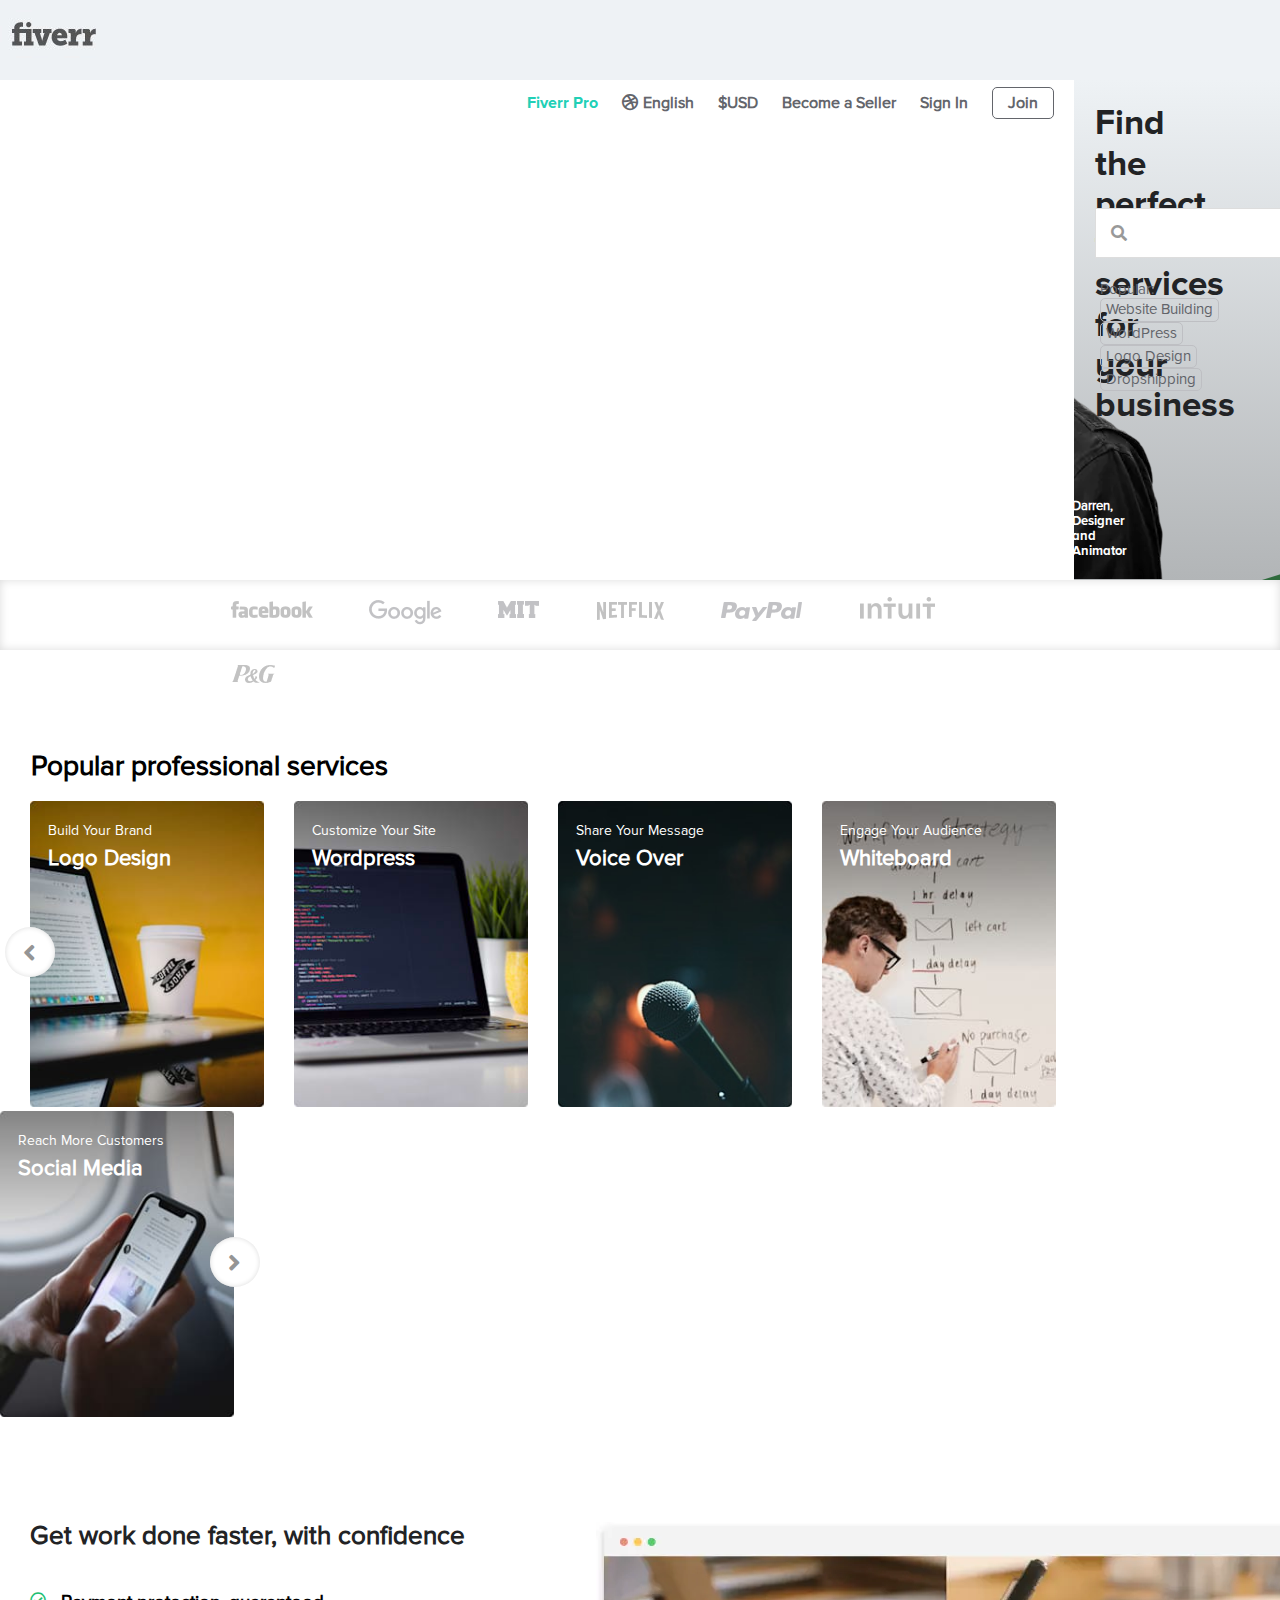
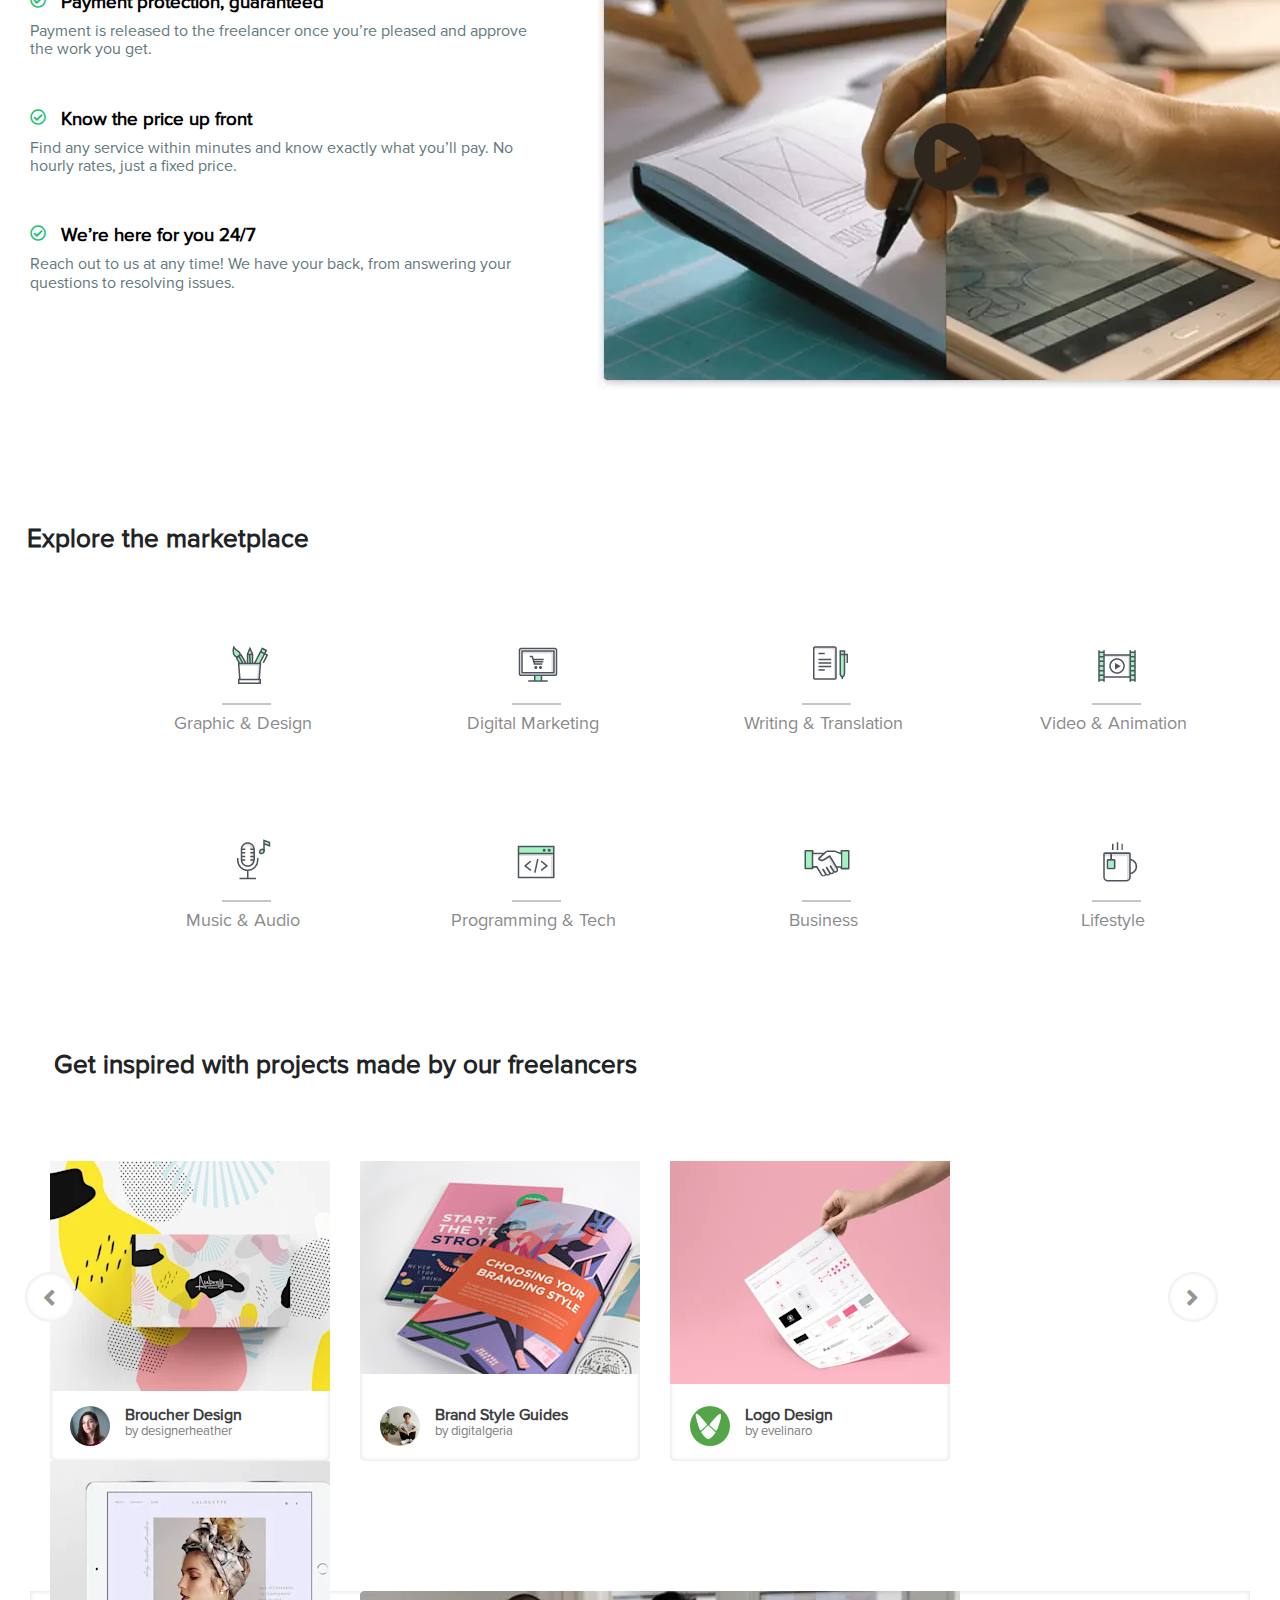
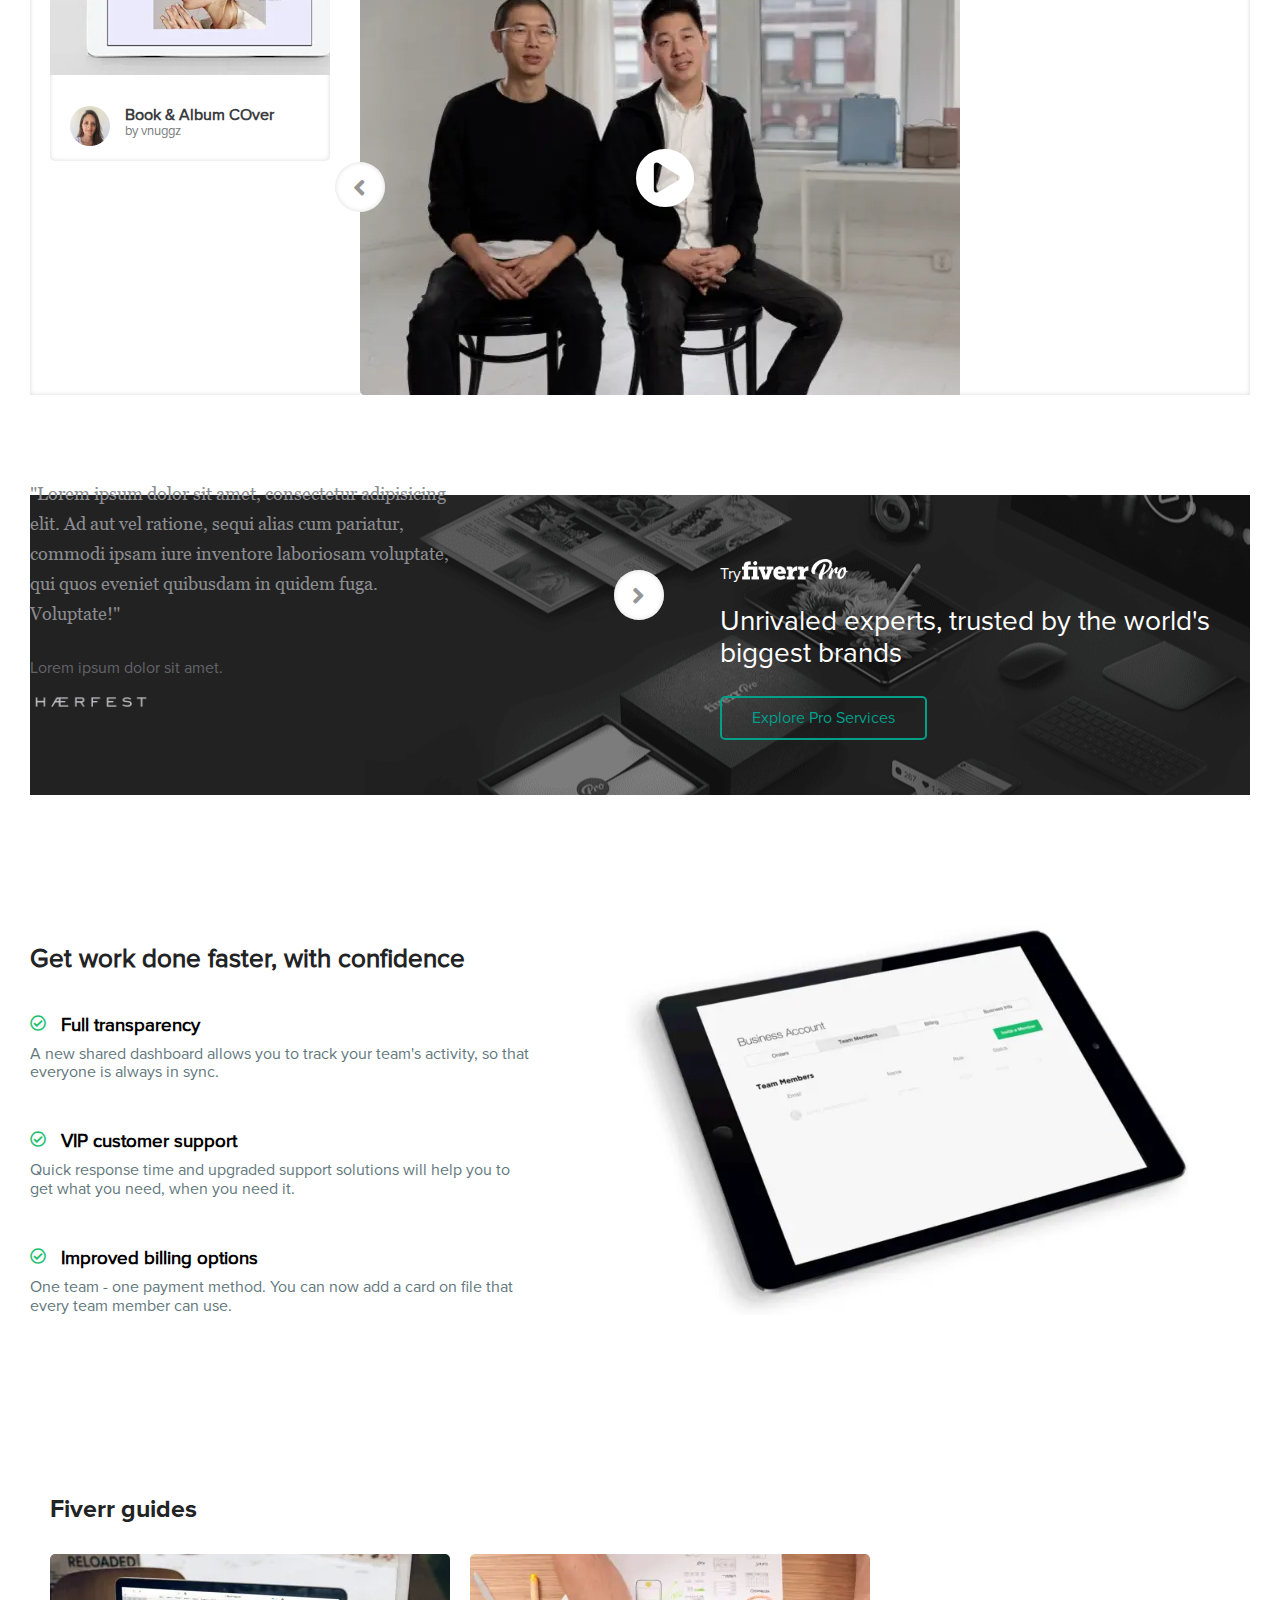
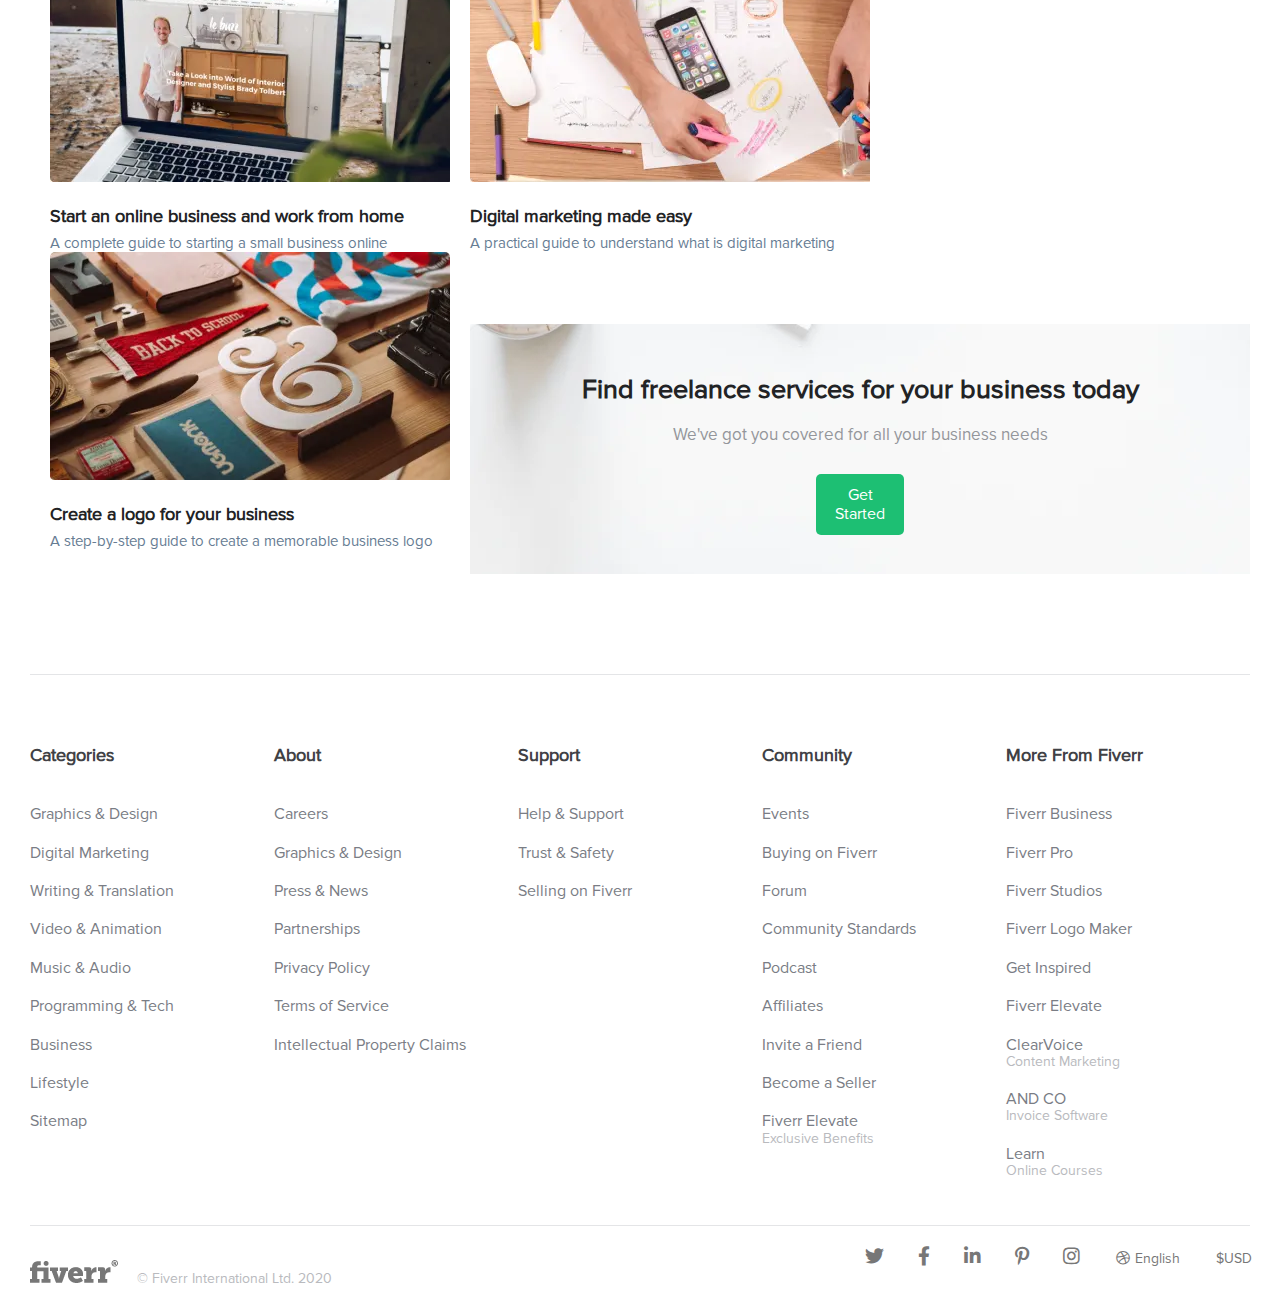
<file: index.html>
<!DOCTYPE html>
<html lang="en">
<head>
  <meta charset="UTF-8">
  <meta name="viewport" content="width=device-width, initial-scale=1.0">
  <meta http-equiv="X-UA-Compatible" content="ie=edge">


  <link rel="stylesheet" href="css/normalize.css">
  <link rel="stylesheet" href="css/custom.css">
  <link rel="stylesheet" href="css/font-awesome.css">
  <link rel="stylesheet" href="style.css">
  <link rel="stylesheet" href="css/responsive.css">
  <link rel="shortcut icon" type="image/x-icon" href="images/fiverr-128.png">


  <title>Fiverr</title>
</head>
  <!-- header div start here -->
  <div class="header">
   <div class="header-left">
     <img src="images/logo.jpg" alt="">
   </div>
   <div class="header-right">
     <ul>
       <li><a href="#">Fiverr Pro</a></li>
       <li><a href="#"><i class="fab fa-dribbble"></i>English</a></li>
       <li><a href="#">$USD</a></li>
       <li><a href="#">Become a Seller</a></li>
       <li><a href="#">Sign In</a></li>
       <li><a href="#">Join</a></li>
     </ul>
   </div>
  </div>
  <!-- header div ends here -->
  <!-- slider div starts here -->
  <div class="slider">
    <img class="bgi" src="images/11.png" alt="">
    <img class="bgi-people" src="images/111.jpg" alt="">
   <div class="mid">
     <div class="slider-left">
       <h1>Find the perfect freelance services for your business</h1>
       <form action="#">
       <input type="text" placeholder="Try Building Mobile App"><i class="fas fa-search"></i>
       <input type="submit" value="Search">
       </form>

         <ul>
           <li>Popular:</li>
           <li><a href="#">Website Building</a></li>
           <li><a href="#">WordPress</a></li>
           <li><a href="#">Logo Design</a></li>
           <li><a href="#">Dropshipping</a></li>
         </ul>


     </div>

     <div class="slider-right">
        <ul>
          <li><i class="far fa-star"></i></li>
          <li><i class="far fa-star"></i></li>
          <li><i class="far fa-star"></i></li>
          <li><i class="far fa-star"></i></li>
          <li><i class="far fa-star"></i></li>
        </ul>
        <h6><span>Darren,</span>  Designer and Animator</h6>
     </div>

   </div>
  </div>
  <!-- slider div ends here -->
  <!-- clients div starts here -->
  <div class="clients">
    <div class="mid">
      <ul>
        <li><img src="images/1.png" alt=""></li>
        <li><img src="images/2.png" alt=""></li>
        <li><img src="images/3.png" alt=""></li>
        <li><img src="images/4.png" alt=""></li>
        <li><img src="images/5.png" alt=""></li>
        <li><img src="images/6.png" alt=""></li>
        <li><img src="images/7.png" alt=""></li>
      </ul>
    </div>
  </div>
  <!-- clients div ends here -->
  <!-- services div starts here -->
    <div class="services">
        <h1 class="matha">Popular professional services</h1>
      <ul>
        <li><a href="#"><img src="images/11.jpg" alt=""><h3>Build Your Brand</h3><h1>Logo Design</h1><div class="car-left"><i class="fas fa-angle-left"></i></div></a></li>
        <li><a href="#"><img src="images/15.jpg" alt=""><h3>Customize Your Site</h3><h1>Wordpress</h1></a></li>
        <li><a href="#"><img src="images/13.jpg" alt=""><h3>Share Your Message</h3><h1>Voice Over</h1></a></li>
        <li><a href="#"><img src="images/14.jpg" alt=""><h3>Engage Your Audience</h3><h1>Whiteboard</h1></a></li>
        <li><a href="#"><img src="images/12.jpg" alt=""><h3>Reach More Customers</h3><h1>Social Media</h1><div class="car-right">
          <i class="fas fa-angle-right"></i>
        </div></a></li>
      </ul>

    </div>
  <!-- services div ends here -->
  <!-- video div starts here -->
  <div class="video">
    <div class="video-left">
      <h2>Get work done faster, with confidence</h2>
      <div class="vl1">
        <i class="far fa-check-circle"></i>
        <h3>Payment protection, guaranteed</h3>
        <p>Payment is released to the freelancer once you’re pleased and approve the work you get.</p>
      </div>
      <div class="vl2">
        <i class="far fa-check-circle"></i>
        <h3>Know the price up front</h3>
        <p>Find any service within minutes and know exactly what you’ll pay. No hourly rates, just a fixed price.</p>
      </div>
      <div class="vl3">
        <i class="far fa-check-circle"></i>
        <h3>We’re here for you 24/7</h3>
        <p>Reach out to us at any time! We have your back, from answering your questions to resolving issues.</p>
      </div>
    </div>
    <div class="video-right">

      <a href="https://cloudinary.fiverrcdn.com/video/upload/vc_auto,q_70/general_assets/logged_out_homepage/assets/campaign.mp4"><img src="images/video.jpg" alt=""> <i class="fas fa-play-circle"></i></a>
    </div>
  </div>
  <!-- video div ends here -->
  <!-- marketplace div starts here -->
  <div class="marketplace">
    <h2>Explore the marketplace</h2>
      <div class="marketplace-top">

        <ul>
          <li><a href="#"><img src="images/m1.png" alt=""><hr><h6>Graphic & Design</h6></a></li>
          <li><a href="#"><img src="images/m2.png" alt=""><hr><h6>Digital Marketing</h6></a></li>
          <li><a href="#"><img src="images/m3.png" alt=""><hr><h6>Writing & Translation</h6></a></li>
          <li><a href="#"><img src="images/m4.png" alt=""><hr><h6>Video & Animation</h6></a></li>
        </ul>

      </div>
      <div class="marketplace-bottom">
        <ul>
          <li><a href="#"><img src="images/m5.png" alt=""><hr><h6>Music & Audio</h6></a></li>
          <li><a href="#"><img src="images/m6.png" alt=""><hr><h6>Programming & Tech</h6></a></li>
          <li><a href="#"><img src="images/m7.png" alt=""><hr><h6>Business</h6></a></li>
          <li><a href="#"><img src="images/m8.png" alt=""><hr><h6>Lifestyle</h6></a></li>
        </ul>
      </div>


  </div>
  <!-- marketplace div ends here -->
  <!-- inspiration div starts here -->
  <div class="inspiration">
    <h2>Get inspired with projects made by our freelancers</h2>
   <div class="ins1">
     <div class="car-left2"><i class="fas fa-angle-left"></i>
     </div>
     <div class="ins1-top">

       <a href="#">
         <img src="images/i1.jpg" alt="">
       </a>
     </div>
     <div class="ins1-bottom">
        <div class="ins1-bottom-left">
          <div class="circle1">

          </div>
        </div>
        <div class="ins1-bottom-right">
          <h5>Broucher Design</h5>
          <h6>by designerheather</h6>
        </div>


     </div>
   </div>
   <div class="ins2">
     <div class="ins2-top">
       <a href="#">
         <img src="images/i2.jpg" alt="">
       </a>
     </div>
     <div class="ins2-bottom">
       <div class="ins2-bottom-left">
         <div class="circle2">

         </div>
       </div>
       <div class="ins2-bottom-right">
         <h5>Brand Style Guides</h5>
         <h6>by digitalgeria</h6>
       </div>

     </div>
   </div>
   <div class="ins3">
     <div class="ins3-top">
       <a href="#">
         <img src="images/i3.jpg" alt="">
       </a>
     </div>
     <div class="ins3-bottom">
       <div class="ins3-bottom-left">
         <div class="circle3">

         </div>
       </div>
       <div class="ins3-bottom-right">
         <h5>Logo Design</h5>
         <h6>by evelinaro</h6>
       </div>

     </div>
   </div>
   <div class="ins4">
     <div class="ins4-top">
       <a href="#">
         <img src="images/i4.jpg" alt="">
       </a>
     </div>
     <div class="ins4-bottom">
       <div class="ins4-bottom-left">
         <div class="circle4">

         </div>
       </div>
       <div class="ins4-bottom-right">
         <h5>Book & Album COver</h5>
         <h6>by vnuggz</h6>
       </div>

     </div>
     <div class="car-right2">
       <i class="fas fa-angle-right"></i>
     </div>
   </div>
  </div>
  <!-- inspiration div ends here -->
  <!-- testimonial div starts here -->
  <div class="testimonial">
    <div class="test-left">
      <a href="https://cloudinary.fiverrcdn.com/video/upload/vc_auto,q_70/general_assets/logged_out_homepage/assets/Haerfest.mp4"><i class="fas fa-play-circle"></i></a>

      <div class="car-left3"><i class="fas fa-angle-left"></i>
      </div>
      <a href="https://cloudinary.fiverrcdn.com/video/upload/vc_auto,q_70/general_assets/logged_out_homepage/assets/Haerfest.mp4"><img src="images/test.jpg" alt=""></a>

    </div>
    <div class="test-right">
      <h2>"Lorem ipsum dolor sit amet, consectetur adipisicing elit. Ad aut vel ratione, sequi alias cum pariatur, commodi ipsam iure inventore laboriosam voluptate, qui quos eveniet quibusdam in quidem fuga. Voluptate!"</h2>
      <h6>Lorem ipsum dolor sit amet.</h6>
      <img src="images/haerfest.png" alt="">
      <div class="car-right3">
        <i class="fas fa-angle-right"></i>
      </div>
    </div>
  </div>
  <!-- testimonial div ends here -->
  <!-- pro div starts here -->
  <div class="pro">
    <div class="pro-left">
       <div class="pro-left-sticker">
         <div class="pls1">
           <h6>Try</h6>
         </div>
         <div class="pls2">
           <img src="images/pro.png" alt="">
         </div>
       </div>
       <h3>Unrivaled experts, trusted by the world's biggest brands</h3>
       <div class="button">
         <a href="#">Explore Pro Services</a>
       </div>
    </div>
  </div>
  <!-- pro div ends here -->
  <!-- business div starts here -->
  <div class="business">
    <div class="business-left">
      <h2>Get work done faster, with confidence</h2>
      <div class="bl1">
        <i class="far fa-check-circle"></i>
        <h3>Full transparency</h3>
        <p>A new shared dashboard allows you to track your team's activity, so that everyone is always in sync.</p>
      </div>
      <div class="bl2">
        <i class="far fa-check-circle"></i>
        <h3>VIP customer support</h3>
        <p>Quick response time and upgraded support solutions will help you to get what you need, when you need it.</p>
      </div>
      <div class="bl3">
        <i class="far fa-check-circle"></i>
        <h3>Improved billing options</h3>
        <p>One team - one payment method. You can now add a card on file that every team member can use.</p>
      </div>

    </div>
    <div class="business-right">
        <img src="images/ipadX2.webp" alt="">
    </div>
  </div>
  <!-- business div ends here -->
  <!-- guides div starts here -->
  <div class="guides">
    <h2>Fiverr guides</h2>
   <div class="guide1">

     <div class="guide1-top">

       <a href="#">
         <img src="images/guide1.webp" alt="">
       </a>
     </div>
     <div class="guide1-bottom">

      <a href=""><h5>Start an online business and work from home</h5></a>
      <a href=""><h6>A complete guide to starting a small business online</h6></a>
     </div>
   </div>
   <div class="guide2">

     <div class="guide2-top">

       <a href="#">
         <img src="images/guide2.webp" alt="">
       </a>
     </div>
     <div class="guide2-bottom">
       <a href=""><h5>Digital marketing made easy</h5></a>
       <a href=""><h6>A practical guide to understand what is digital marketing</h6></a>

     </div>
   </div>
   <div class="guide3">

     <div class="guide3-top">

       <a href="#">
         <img src="images/guide3.webp" alt="">
       </a>
     </div>
     <div class="guide3-bottom">
       <a href=""><h5>Create a logo for your business</h5></a>
       <a href=""><h6>A step-by-step guide to create a memorable business logo</h6></a>

     </div>
   </div>
  </div>
  <!-- guide div ends here -->
  <!-- ad div starts here -->
    <div class="ad">
      <h2>Find freelance services for your business today</h2>
      <p>We've got you covered for all your business needs</p>
      <a href="#">Get Started</a>
    </div>
  <!-- ad div ends here -->
  <!-- footer-top div starts here -->
  <div class="footer-top">
    <div class="ft1">
      <h4>Categories</h4>
      <a href="#">Graphics & Design</a>
      <a href="#">Digital Marketing</a>
      <a href="#">Writing & Translation</a>
      <a href="#">Video & Animation</a>
      <a href="#">Music & Audio</a>
      <a href="#">Programming & Tech</a>
      <a href="#">Business</a>
      <a href="#">Lifestyle</a>
      <a href="#">Sitemap</a>

    </div>
    <div class="ft2">
      <h4>About</h4>
      <a href="#">Careers</a>
      <a href="#">Graphics & Design</a>
      <a href="#">Press & News</a>
      <a href="#">Partnerships</a>
      <a href="#">Privacy Policy</a>
      <a href="#">Terms of Service</a>
      <a href="#">Intellectual Property Claims</a>



    </div>
    <div class="ft3">
      <h4>Support</h4>
      <a href="#">Help & Support</a>
      <a href="#">Trust & Safety</a>
      <a href="#">Selling on Fiverr</a>


   </div>
    <div class="ft4">
      <h4>Community</h4>
      <a href="#">Events</a>
      <a href="#">Buying on Fiverr</a>
      <a href="#">Forum</a>
      <a href="#">Community Standards</a>
      <a href="#">Podcast</a>
      <a href="#">Affiliates</a>
      <a href="#">Invite a Friend</a>
      <a href="#">Become a Seller</a>
      <a href="#">Fiverr Elevate<span>Exclusive Benefits</span></a>

    </div>
    <div class="ft5">
      <h4>More From Fiverr</h4>
      <a href="#">Fiverr Business</a>
      <a href="#">Fiverr Pro</a>
      <a href="#">Fiverr Studios</a>
      <a href="#">Fiverr Logo Maker</a>
      <a href="#">Get Inspired</a>
      <a href="#">Fiverr Elevate</a>
      <a href="#">ClearVoice<span>Content Marketing</span></a>
      <a href="#">AND CO<span>Invoice Software</span></a>
      <a href="#">Learn<span>Online Courses</span></a>

    </div>
  </div>
  <!-- footer-top div ends here -->
  <!-- footer-bottom starts here -->
   <div class="footer-bottom">
     <div class="fb-l">
       <ul>
         <li><a href="#"><img src="images/footer-logo.png" alt=""></a></li>
         <li><a href="#">© Fiverr International Ltd. 2020</a></li>
       </ul>
     </div>
     <div class="fb-r">
       <ul>
         <li><a href=""><i class="fab fa-twitter"></i></a></li>
         <li><a href=""><i class="fab fa-facebook-f"></i></a></li>
         <li><a href=""><i class="fab fa-linkedin-in"></i></a></li>
         <li><a href=""><i class="fab fa-pinterest-p"></i></a></li>
         <li><a href=""><i class="fab fa-instagram"></i></a></li>
         <li><a href="#"><i class="fab fa-dribbble"></i>English</a></li>
         <li><a href="">$USD</a></li>
       </ul>
     </div>
   </div>
  <!-- footer-bottom ends here -->



  <body>

   <script type="text/javascript" src="js/jquery-3.4.1.min.js"></script>
   <script type="text/javascript" src="js/html5shiv.min.js"></script>
   <script type="text/javascript" src="js/respond.min.js"></script>
   <script type="text/javascript" src="js/selectivizr-min.js"></script>
   <script type="text/javascript" src="js/mixitup.min.js"></script>
   <script type="text/javascript" src="js/jquery.waypoints.min.js"></script>

   <script type="text/javascript" src="js/main.js"></script>
   <script type="text/javascript" src="js/custom.js"></script>
</body>
</html>
</file>
<file: css/custom.css>
svg.radial-progress {
  height: auto;
  max-width: 200px;
  padding: 1em;
  transform: rotate(-90deg);
  width: 70%;
}

svg.radial-progress circle {
  fill: rgba(0,0,0,0);
  stroke: #fff;
  stroke-dashoffset: 219.91148575129;
  stroke-width:5;
}

svg.radial-progress circle.incomplete { opacity: 0.25; }

svg.radial-progress circle.complete { stroke-dasharray: 219.91148575129; }

svg.radial-progress text {
  fill: #fff;
  text-anchor: middle;
}
</file>
<file: style.css>
@font-face {
  font-family:anari;
  src: url(fonts/Proxima-Nova-Alt-Bold.otf);
}
@font-face {
  font-family:habiya;
  src: url(fonts/Proxima-Nova-Bold.otf);
}

@font-face {
  font-family:khilari;
  src: url(fonts/ProximaNova-Regular.otf);
}
@font-face {
  font-family:george;
  src: url(fonts/Georgia.ttf);
}


/* header div starts here */
 .header{
   height:80px;
   background-color:#eef2f5;
 }
 .header .header-left{
   width:20%;
   float: left;
   margin-top:10px;
 }
 .header .header-right{
   float:left;

 }
 .header .header-right ul{
   margin-left:527px;
   margin-top:32px;
 }
 .header .header-right ul li:nth-child(1) a{
   color: #21d0b6;
   font-family:anari;
   font-weight:400;
 }
 .header .header-right ul li{
   display: inline-block;
   font-family:khilari;
   margin-right:20px;
   font-weight:700;


 }


 .header .header-right ul li a{
   color:#63656b;
 }
  .header .header-right ul li:nth-child(6) a{
    border:1px solid #63656b;
    padding:5px 15px;
    border-radius:5px;
  }
  .header .header-right ul li:nth-child(2) a i{
    margin-right:5px;
  }
/* header div ends here */
/* slider div starts here */
  .slider{
    height:500px;
    background:linear-gradient(#eef2f5,#b2b5b7);
    position: relative;
    overflow: hidden;


  }

  .slider .bgi{
    position:absolute;
    top:2px;
    left:188px;
  }
  .slider .bgi-people{
    position:absolute;
    bottom:1px;
    right:54px;
  }

  .mid{
    width:80%;
    margin: auto;
  }
  .slider .slider-left h1{
    font-family:anari;
    font-weight:normal;
    color:#222325;
    width:55%;
    float: left;
    font-size:35px;
  }
  .slider .slider-left{
    position: relative;

  }
.slider .slider-left input[type="text"]{

  box-sizing: border-box;
  position:absolute;
  top:128px;
  left:0px;
  padding:15px 155px;
  border:1px solid #DDDDDD;

}
.slider .slider-left input[type="submit"]{
  color:#fff;
  background-color:#1DBF73;
  position:absolute;
  top:128px;
  left:468px;
  padding:15px 25px;
  font-family:anari;
  border:1px solid transparent;
  border-top-right-radius:3px;
  border-bottom-right-radius:3px;
}
.slider .slider-left form i{
  color:#999999;
  position: absolute;
  top:145px;
  left:16px;
}
.slider .slider-left input[type="text"]::placeholder{
  color:#9B9AA0;
  font-family:khilari;
  font-size:15px;
  text-align:right;
}
.slider .slider-left ul li{
  display: inline-block;
  font-family:khilari;
  font-size:15px;
  margin:0px 5px;



}
.slider .slider-left  ul li a{
  color: #62646A;
  border:1px solid #BEBFC3;
  padding:2px 5px;
  display: block;
  border-radius:5px;
}
.slider .slider-left  ul li:hover a{
  background-color:#c5c6c9;
}
.slider .slider-left ul{
  position: absolute;
  top:200px;
  left:0px;
  overflow:hidden;
}
.slider .slider-left ul li:nth-child(1){
  color:#62646A;
}
.slider .slider-right ul li{
  display: inline-block;


}
.slider .slider-right ul{
  bottom:39px;
  right:243px;
  position: absolute;
}
.slider .slider-right ul li i{
  color: #FFC100;
  font-size:14px;

}
.slider .slider-right h6{
  bottom:21px;
  right:153px;
  position: absolute;
  color:#fff;
  font-family:anari;
  font-size:13px;
}
.slider .slider-right h6 span{
  font-family:khilari ;
}

/* slider div ends here */
/* clients div starts here */
.clients{
  height:70px;

  box-shadow:inset 0 0 10px #dcdcdc;
}
.clients ul{
  width:80%;
  margin: auto;

}
.clients ul li{
  display: inline-block;
  margin-right:50px;
}
/* clients div ends here */
/* services div starts here */
.services{
  margin-top:100px;
  position: relative;
  margin-bottom:100px;
}
.services .matha{
  font-family:khilari;
  font-size:28px;
  margin-left:31px;
}
.services ul li{
  display: inline-block;
}
.services ul li:nth-child(1){
  margin-left:30px;
}
.services ul li:hover a img{
  opacity: 0.8;
  transition:0.1s;
}
.services ul li a img{
  width:90%;

  margin-right:10px;

}
.services ul li a{
  display: block;
}
.services ul li a h3{
  position: absolute;
  top:22px;
  left:18px;
  font-family:khilari;
  color: #fff;
  font-size:14px;
  font-weight:400;
}
.services ul li a h1{
  position: absolute;
  top:30px;
  left:18px;
  font-family:khilari;
  color: #fff;
  font-size:22px;
}
.services ul li a{
  position: relative;
}
.car-left{
  width:50px;
  height:50px;
  background-color:#fff;
  border-radius:50%;
  position: absolute;
  top:126px;
  left:-25px;
  box-shadow:inset 0 0 5px #dcdcdc;
}
.car-left i{
  color: #959595;
  text-align: center;
  font-size:25px;
  margin-top:13px;
  margin-left:18px;
}
.car-right{
  width:50px;
  height:50px;
  background-color:#fff;
  border-radius:50%;
  position: absolute;
  top:126px;
  right:0px;
  box-shadow:inset 0 0 5px #dcdcdc;
}
.car-right i{
  color: #959595;
  text-align: center;
  font-size:25px;
  margin-top:13px;
  margin-left:18px;
}
/* services div ends here */
/* video div starts here */
 .video{
   margin-left:30px;
 }
 .video-left{
   width:50%;
   float: left;
 }
 .video-right{
   width:50%;
   float: left;
 }
 .video-left h2{
   font-family:khilari;
   font-size:26px;
   color: #222325;
   font-weight:700;

 }
 .video-left h3{
   font-family:khilari;
   display: block;
   float: left;
   width:95%;
}
 .video-left p{
   font-family:khilari;
   font-weight:400;
   color: #62777C;
   width:80%;
   padding:30px 0px;


}
  .video-left i{
    color: #1DBF73;
    width:5%;
    float: left;
}
.video-left .vl1{
  padding-top:20px;
}
.video-left .vl1,.vl2,.vl3{
  margin-top:20px;
}
.video-right{
  position: relative;
}
.video-right img{

  margin-left:-59px;

}
.video-right a i{
  font-size:70px;
  position: absolute;
  top:200px;
  left:258px;
  color: #2F261E;
}
/* video div ends here */
.marketplace ul{
 margin-left:100px;
}
.marketplace ul li{
  display: inline-block;
}
.marketplace ul li hr{
  width:20%;
  margin-left:10px;
  transition:0.5s;

  border-top:none;
  border:1.5px solid #C5C6C9;

}
.marketplace ul li:hover hr{
  transform: scale(1.5);

  border:1.5px solid #1DBF73;

}
.marketplace-top ul li{
  width:20%;
  padding:0px 25px;

}
.marketplace-top ul li img{
  margin-left:81px;
}

.marketplace-bottom ul{
  margin-top:100px;
}
.marketplace-bottom ul li{
  width:20%;
  padding:0px 25px;
}
.marketplace ul li h6{
  font-family:khilari;
  color:#898A8B;
  font-size:18px;
  font-weight:normal;
  text-align: center;
}
.marketplace-bottom ul li img{
  margin-left:81px;
}
.marketplace-bottom ul li hr{
  margin-left:97px;
}
.marketplace-top ul li hr{
  margin-left:97px;
}
.marketplace-top ul li:nth-child(1) img{
  margin-left:94px;
}
.marketplace-top ul li:nth-child(2) img{
  margin-left:82px;
}
.marketplace-top ul li:nth-child(3) img{
  margin-left:91px;
}
.marketplace-top ul li:nth-child(4) img{
  margin-left:95px;
}
.marketplace-bottom ul li:nth-child(1) img{
  margin-left:93px;
}
.marketplace-bottom ul li:nth-child(2) img{
  margin-left:95px;
}
.marketplace-bottom ul li:nth-child(3) img{
  margin-left:83px;
}
.marketplace-bottom ul li:nth-child(4) img{
  margin-left:88px;
}
.marketplace h2{
  font-family:khilari;
  font-size:26px;
  color: #222325;
  font-weight:700;
  margin-left:27px;
  padding-bottom:80px;
}
.marketplace{
  margin-top:703px;
  margin-bottom:120px;
}
/* marketplace div ends here */
/* inspiration div starts here */
 .inspiration{
   margin-left:50px;

   position: relative;

 }

 .inspiration .ins1,.ins2,.ins3,.ins4{
   width:280px;
   height:300px;

   float: left;
   margin-right:30px;

   border-radius:5px;
   box-shadow:inset 0 0 5px #dcdcdc;
 }
.inspiration .ins1-top,.ins2-top,.ins3-top,.ins4-top{
  width:280px;
  height:230px;
  overflow: hidden;


}
.inspiration .ins1-top a:hover img{
  opacity: 0.8;

}
.inspiration .ins2-top a:hover img{
  opacity: 0.8;
}
.inspiration .ins3-top a:hover img{
  opacity: 0.8;
}
.inspiration .ins4-top a:hover img{
  opacity: 0.8;
}

.ins1-bottom-left{
  width:25%;

  float: left;

}
.ins1-bottom-right{
  width:75%;

  float: left;

}
.ins2-bottom-left{
  width:25%;

  float: left;

}
.ins2-bottom-right{
  width:75%;

  float: left;

}
.ins3-bottom-left{
  width:25%;

  float: left;

}
.ins3-bottom-right{
  width:75%;

  float: left;

}
.ins4-bottom-left{
  width:25%;

  float: left;

}
.ins4-bottom-right{
  width:75%;

  float: left;

}
.circle1{
  width:40px;
  height:40px;
  border-radius:50%;
  background-color:blue;
  background-image: url(images/c1.jpg);
  background-position: center center;
  -webkit-background-size:cover;
  background-size:cover;
  margin-left:20px;
  margin-top:15px;
}
.circle2{
  width:40px;
  height:40px;
  border-radius:50%;
  background-color:blue;
  background-image: url(images/c2.jpg);
  background-position: center center;
  -webkit-background-size:cover;
  background-size:cover;
  margin-left:20px;
  margin-top:15px;

}
.circle3{
  width:40px;
  height:40px;
  border-radius:50%;
  background-color:blue;
  background-image: url(images/c3.jpg);
  background-position: center center;
  -webkit-background-size:cover;
  background-size:cover;
  margin-left:20px;
  margin-top:15px;

}
.circle4{
  width:40px;
  height:40px;
  border-radius:50%;
  background-color:blue;
  background-image: url(images/c4.jpg);
  background-position: center center;
  -webkit-background-size:cover;
  background-size:cover;
  margin-left:20px;
  margin-top:15px;

}
.inspiration h5{
  font-family:khilari;
  font-size:16px;
  margin-top:15px;
  margin-left:5px;
  color: #3C3D3F;
}
.inspiration h6{
  font-family:khilari;
  font-size:13px;
  font-weight:normal;
  margin-left:5px;
  color: #7A7B7C;
}
.car-right2{
  width:50px;
  height:50px;
  background-color:#fff;
  border-radius:50%;
  position: absolute;
  top:221px;
  right:62px;
  box-shadow:inset 0 0 5px #dcdcdc;
}
.car-right2 i{
  color: #959595;
  text-align: center;
  font-size:25px;
  margin-top:13px;
  margin-left:18px;
}
.inspiration h2{
  font-family:khilari;
  font-size:26px;
  color: #222325;
  font-weight:700;
  margin-left:4px;
  padding-bottom:80px;

}
.car-left2{
  width:50px;
  height:50px;
  background-color:#fff;
  border-radius:50%;
  position: absolute;
  top:221px;
  left:-25px;
  box-shadow:inset 0 0 5px #dcdcdc;
}
.car-left2 i{
  color: #959595;
  text-align: center;
  font-size:25px;
  margin-top:13px;
  margin-left:18px;
}
/* inspiration div ends here */
/* testimonial div starts here */
.testimonial{
  height:404px;
  margin-top:430px;
  margin-left:30px;
  margin-right:30px;

  box-shadow:inset 0 0 5px #dcdcdc;
}
.test-left{
  width:50%;
  float: left;
  position: relative;
}
.test-right{
  width:50%;
  float: left;
  position: relative;
}
.test-right h2{
  font-family:george;
  color:#8A8C90;
  font-weight:400;
  font-size:18px;
  width:70%;
  margin-top:80px;
  line-height:30px;
}
.test-right h6{
  font-family:khilari;
  color: #62646a;
  font-weight:400;
  font-size:16px;
  padding-top:30px;
  padding-bottom:10px;
}
.test-right img{
  width:20%;
}
.car-left3{
  width:50px;
  height:50px;
  background-color:#fff;
  border-radius:50%;
  position: absolute;
  top:171px;
  left:-25px;
  box-shadow:inset 0 0 5px #dcdcdc;
}
.car-left3 i{
  color: #959595;
  text-align: center;
  font-size:25px;
  margin-top:13px;
  margin-left:18px;
}
.car-right3{
  width:50px;
  height:50px;
  background-color:#fff;
  border-radius:50%;
  position: absolute;
  top:171px;
  right:-24px;
  box-shadow:inset 0 0 5px #dcdcdc;
}
.car-right3 i{
  color: #959595;
  text-align: center;
  font-size:25px;
  margin-top:13px;
  margin-left:18px;
}
.testimonial .test-left .fa-play-circle {
  position: absolute;
  left:275px;
  top:157px;
  font-size:60px;
  color:#fff;
}

/* testimonial div ends here */
/* banner div starts here */
.pro{
  height:300px;
  background-image:url(images/pro_banner.jpg);
  background-position: center center;
  margin:100px 30px;
}
.pro-left{
  width:50%;
  float: left;
}
.pro-left-sticker{
  width:50%;
}
.pro-left-sticker .pls1{
  width:50%;
  float: left;
}
.pro-left-sticker .pls1 h6{
  color: #fff;
  margin-top:70px;
  margin-left:80px;
  font-family:khilari;
  font-weight:normal;
  font-size:16px;
}
.pro-left-sticker .pls2{
  width:50%;
  float: left;
}
.pro-left-sticker .pls2 img{
  width:70%;
  margin-top:64px;
  margin-left:-51px;
}
.pro-left h3{
  color: #fff;
  font-family:khilari;
  font-weight:400;
  font-size:28px;
  margin-top:110px;
  margin-left: 80px;
}
.button{
  margin-top:40px;
}
.button a{
  padding:10px 30px;
  color: #029F8B;
  border:2px solid #029F8B;
  margin-top:50px;
  margin-left:80px;
  font-family:khilari;
  border-radius:5px;
  font-size:16px;
}
.button a:hover {
  color: #fff;
  background-color: #029F8B;
}
/* banner div ends here */
/* business div starts here */
.business{
  margin-left:30px;
  padding-bottom:550px;
  padding-top:50px;
}
.business-left{
  width:50%;
  float: left;
}
.business-right{
  width:50%;
  float: left;
}
.business-left h2{
  font-family:khilari;
  font-size:26px;
  color: #222325;
  font-weight:700;

}
.business-left h3{
  font-family:khilari;
  display: block;
  float: left;
  width:95%;
}
.business-left p{
  font-family:khilari;
  font-weight:400;
  color: #62777C;
  width:80%;
  padding:30px 0px;


}
 .business-left i{
   color: #1DBF73;
   width:5%;
   float: left;
}
.business-left .bl1{
 padding-top:20px;
}
.business-left .bl1,.bl2,.bl3{
 margin-top:20px;
}
.business-right{
  position: relative;
}
.business-right img{

  margin-left:-59px;

}
.business-right a i{
  font-size:70px;
  position: absolute;
  top:200px;
  left:258px;
  color: #2F261E;
}
.business-right img{
  margin-top:-20px;
  margin-left:-30px;
  width:90%;
}
/* business div ends here */
/* guide div starts here */
.guides{
  margin-left:50px;
  margin-bottom:400px;


}
.guides h2{
  font-family:anari;
  color: #222325;
  font-weight:normal;
  font-size:25px;
  margin-bottom:30px;
}

.guides .guide1,.guide2,.guide3{
   width:400px;
  float: left;
  margin-right:20px;
}
.guides .guide1-top,.guide2-top,.guide3-top{
width:400px;
overflow: hidden;
border-radius:5px;
}
.guides a h5{
  color:#222325;
  font-family:khilari;
  font-size:18px;
  margin-top:20px;
  margin-bottom:8px;
}
.guides a h6{
  color:#667C93;
  font-family:khilari;
  font-size:15px;
  font-weight:normal;
}
.guides .guide1-top a:hover img{
  opacity:0.8;
}
.guides .guide2-top a:hover img{
  opacity:0.8;
}
.guides .guide3-top a:hover img{
  opacity:0.8;
}
/* guide div ends here */
/* ad div starts here */
.ad{
  height:250px;
  background-image: url(images/footer1.jpg);
  background-repeat:no-repeat;
  margin:100px 30px;
  overflow: hidden;

}
.ad h2{
  font-family:khilari;
  color: #222325;
  text-align: center;
  font-size:27px ;
  margin-top:50px;
}
.ad p{
  font-family:khilari;
  color: #94969B;
  text-align: center;
  font-size:17px ;
  font-weight:400;
  margin-top:20px;
}
.ad a{
  font-family:khilari;
  color: #fff;
  padding:12px 5px;
  background-color: #1DBF73;
  text-align: center;
  display: block;
  margin:auto;
  width:10%;
  border-radius:5px;
  margin-top:30px;
}
.ad a:hover{
  background-color: #19a463;
}
/* ad div ends here */
/* footer-top div starts here */
.footer-top{
  margin:0px 30px;
  border-top:1px solid #E4E5E7;
  height:550px;
  border-bottom:1px solid #E4E5E7;

}
.footer-top .ft1,.ft2,.ft3,.ft4,.ft5{
  width:20%;
  float: left;
  margin-top:70px;
  margin-bottom:70px;
}
.footer-top h4{
  font-family:khilari;
  color: #404145;
  font-size:18px;
  margin-bottom:40px;
}
.footer-top a{
  font-family:khilari;
  color: #7A7D85;
  font-weight:400;
  font-size:16px;
  margin-bottom:20px;
  display: block;
}
.footer-top a span{
  display: block;
  font-size:14px;
  color: #B9BABE;
}
.footer-top a:hover {
  text-decoration:underline;
}
/* footer-top div ends here */
/* footer-bottom starts here */
 .footer-bottom .fb-l{
   width:30%;
   float: left;
   margin-left:30px;
 }
  .footer-bottom .fb-l ul li{
    display: inline-block;
  }
  .footer-bottom .fb-r{
    width:50%;
    float: right;
  }
  .footer-bottom .fb-r ul li{
    display: inline-block;
  }

  .fb-l ul li:nth-child(1) a {
    margin-top:-50px;
    display: block;
  }
  .fb-l ul li:nth-child(2) a{
    font-family:khilari;
    color:#B9BABE;
    font-size:14px;

    margin-left:15px;
    display: block;
  }
    .fb-r ul li a{
      color: #777777;
      font-family:khilari;
      margin-right:10px;
      padding:10px 10px;
      border-radius:50%;
      background-color:transparent;
      display: block;
      text-align: center;
    }
    .fb-r ul{
      margin-top:-33px;
      margin-left:215px;
    }
    .fb-r ul li a i{
      font-size:19px;
    }
    .fb-r ul li:nth-child(6) a{
      background-color:transparent;
      padding:12px 12px;
      border-radius:20px;
      font-size:14px;
    }
    .fb-r ul li:nth-child(7) a{
      background-color:transparent;
      padding:10px 10px;
      border-radius:20px;
      font-size:14px;
    }
    .fb-r ul li:nth-child(6) a i{
      margin-right:5px;
      font-size:14px;
    }
    .fb-r ul li:nth-child(6) a:hover{
      background-color:#f5f5f5;
     }
     .fb-r ul li:nth-child(7) a:hover{
       background-color:#f5f5f5;
      }
      .fb-r ul li:hover a{
         background-color:#f5f5f5;
      }
/* footer-bottom ends here */
</file>
<file: css/responsive.css>
@media all and (max-width:1200px){
.header .menu{
  width: 90%
}
.skills .skill-box{
  width:18%;
}
.contact .input1{
  margin-left: 127px;
}
.contact .input3{
  margin-left: ;
}
.contact .input2{
  margin-left:21px;
}
.contact .input3{
  margin-left:-45px;
}
.skills .skill-box{
  width: 24%;
  }
  .header .text a{
    margin-top:66px;
  }
}
@media all and (max-width:1024px){
  .menu{
    display: none;
  }
  .header .text h1{
    font-size: 31px;
    margin-top:128px;
    margin-left: -46px;
  }
  .header .text a{
    margin-left:271px;
  }
  .team-box{
    width: 21%;
  }
  .portfolio-box{
    width: 44%;
  }
  .portfolio .button{
    width: 20%;
  }
  .people{
    height: 953px;
  }
  .people-box{
    width: 39%;
    margin-top: 156px;
  }
  .contact .input1{
    margin-left: 79px;
  }
  .contact .input2{
    margin-left: 61px;
  }
  .contact .input3{
    margin-left: -96px;
  }
  .footer ul li a{
    padding: 5px 14px;
  }
}
@media all and (max-width:980px){
  .service{
  height: 964px;
  }
  .service .box{
  width: 50%;
  }
  .team-box{
  width: 46%;
  }
  .team{
  height: 1060px;
  }
  .skills .skill-box{
    width: 42%;
    margin-left: 57px;
  }
  .skills{
  height: 907px;
  }
  .contact .input1{
  margin-left: 48px;
  }
  .contact .input3{
  margin-left: -141px;
  }
  .skills .skill-box h3{
    margin-left: -73px;
  }
}
@media all and (max-width:768px){
  .team-box{
    width: 45%;
  }
  .skills .skill-box{
    width:40%;
  }
  .skills .skill-box h3{
    margin-left: -34px;
  }
  .portfolio-box{
    width: 43%;
  }
  .portfolio .button{
    width: 27%;
  }
  .people-box{
    width: 36%;
    margin-top: 31px;
  }
  .people-box .image{
    float: none;
    margin: auto;
    margin-right: 20px;
  }
  .people-box .text{
    position:static;

    width: 143%;
  }
.people-box .text h4{
      text-align: center;
}
.people-box .text h5{
      text-align: center;
}
.header .text h1{
  margin-top: 100px;
  margin-left: 18px;
  font-size:20px;
  margin-top: 86px;
  margin-left: -4px;
}
.header .text a{
  width: 22%;
  margin-left:61px;
}
.contact input[type="text"]{
  width: 317px;
}
.contact .input1{
  margin-left:-13px;
}
.contact .input2{
  margin-left: 84px;
}
.contact input[type="textarea"]{
  width: 631px;
}
.contact .input3{
  margin-left: -176px;
}
.footer ul li a{
  font-size: 16px;
}
@media all and (max-width:480px){
  .header {

    height: 500px;}

  .header .text{
    width: 100%;
  }
 .header .text h1{

 }
 .header .text a{
  width: 44%;
  margin-left:58px;
  }
  .service{
    height: 996px;
  }
  .team-box{
    width:100%;
  }
  .team{
    height:1974px;
  }
  .skills .skill-box{
    width: 100%;
    margin: auto;
    margin-left:68px;
  }
  .skills .skill-box h3{
    margin-left:-131px;
  }
  .skills {

    height: 1400px;
  }
  .portfolio-box{
    width:100%;
  }
  .portfolio{
    height: 1900px;
  }
  .portfolio .button{
    width: 41%;
  }
  .people-box{
    width: 65%;
  }
  .people {

    height: 1500px;
}
.contact input[type="text"] {

    width: 100%;
}
.contact .input1,.input2{
  width: 100%;

}
.contact .input2 {

    margin-left: -70px;

}
.contact .input2 [type="text"]{
  margin-top: 23px;
}
.contact input[type="textarea"]{
  width: 68%;
  margin-left:169px;
}
.contact{
  height: 750px;
}
.contact a{
  width: 29%;
}
.footer ul li a{
  padding: 5px 2px;
  font-size: 13px;
}
.service{
  height: 1112px;
}
.button-mix button{
  padding: 8px 12px;
}
.portfolio .button{
  width: 56%;
}
.portfolio{
  height:1889px;
}
.people-box .image{
  margin-right: -5px;
}
.people-box .text p{
  text-align: center;
  margin-left: 15px;
}
.contact .input1{
  margin-left: -4px;

}
</file>
